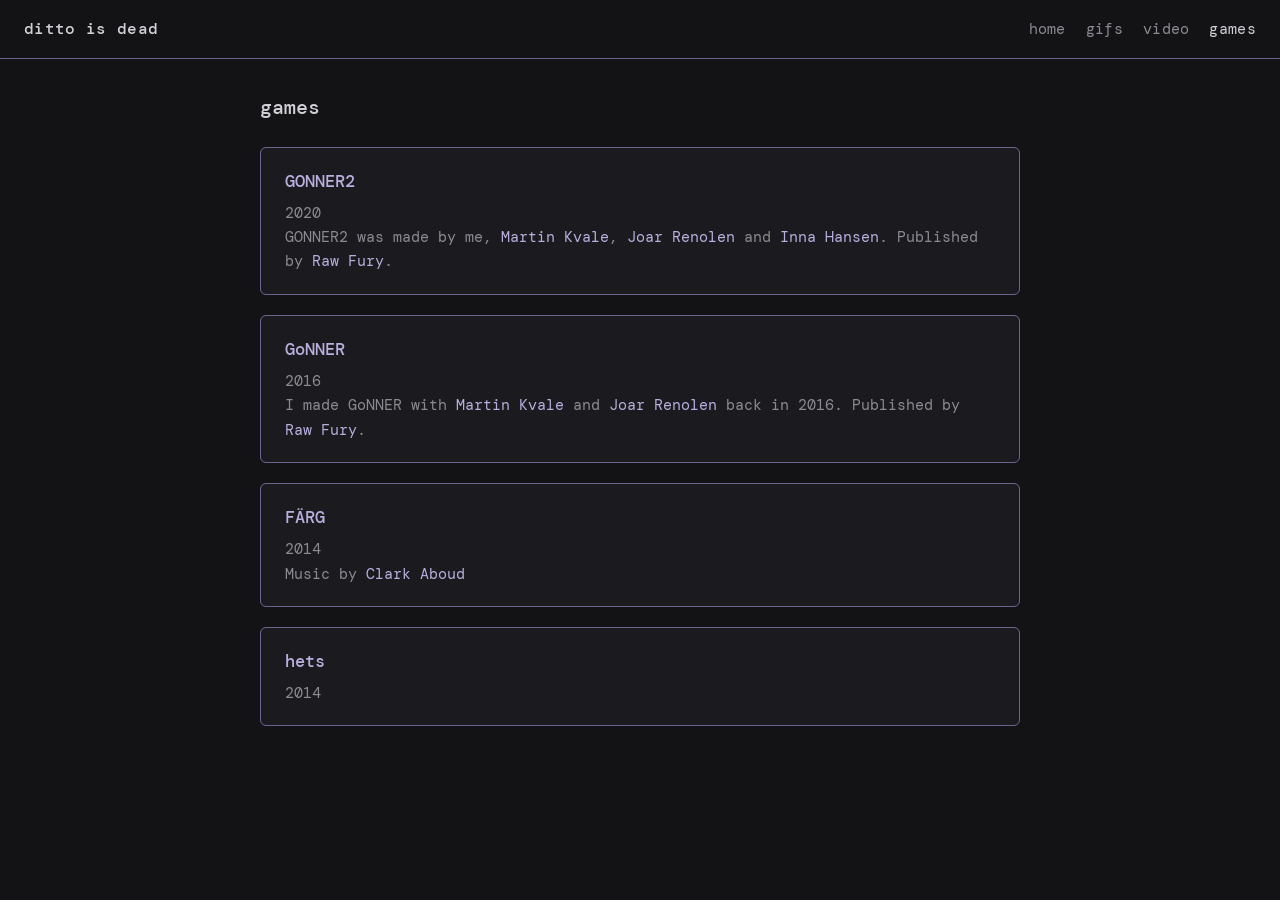
<file: games.html>
<!DOCTYPE html>
<html lang="en">
<head>
  <meta charset="UTF-8">
  <meta name="viewport" content="width=device-width, initial-scale=1.0">
  <title>ditto is dead</title>
  <link rel="preconnect" href="https://fonts.googleapis.com">
  <link rel="preconnect" href="https://fonts.gstatic.com" crossorigin>
  <link href="https://fonts.googleapis.com/css2?family=DM+Mono:wght@300;400;500&display=swap" rel="stylesheet">
  <link rel="stylesheet" href="style.css">
</head>
<body>
  <header class="site-header">
    <a class="logo" href="index.html">
      ditto is dead
    </a>
    <nav class="nav">
      <a href="index.html">home</a>
      <a href="gifs.html">gifs</a>
      <a href="video.html">video</a>
      <a href="games.html" aria-current="page">games</a>
    </nav>
  </header>

  <main class="page">
    <div class="page-inner">
      <h1 class="page-title">games</h1>

      <div class="game-list">
        <!-- To add a game: copy one <article> block, set the link and text. -->

        <article class="game-item">
          <h2><a href="https://store.steampowered.com/app/1117670/GONNER2/">GONNER2</a></h2>
          <p>2020</p>
          <p>GONNER2 was made by me, <a href="https://bsky.app/profile/lydmartin.bsky.social">Martin Kvale</a>, <a href="https://www.joarrenolen.com/">Joar Renolen</a> and <a href="https://bsky.app/profile/innana.bsky.social">Inna Hansen</a>. Published by <a href="https://rawfury.com/">Raw Fury</a>.</p>
        </article>
        <article class="game-item">
          <h2><a href="https://store.steampowered.com/app/437570/GoNNER/">GoNNER</a></h2>
          <p>2016</p>
          <p>I made GoNNER with <a href="https://bsky.app/profile/lydmartin.bsky.social">Martin Kvale</a> and <a href="https://www.joarrenolen.com/">Joar Renolen</a> back in 2016. Published by <a href="https://rawfury.com/">Raw Fury</a>.</p>
        </article>
        <article class="game-item">
          <h2><a href="https://ditto.itch.io/farg">FÄRG</a></h2>
          <p>2014</p>
          <p>Music by <a href="https://clarkaboud.com/">Clark Aboud</a></p>
        </article>
        <article class="game-item">
          <h2><a href="https://ditto.itch.io/hets">hets</a></h2>
          <p>2014</p>
        </article>

      </div>
    </div>
  </main>
</body>
</html>
</file>
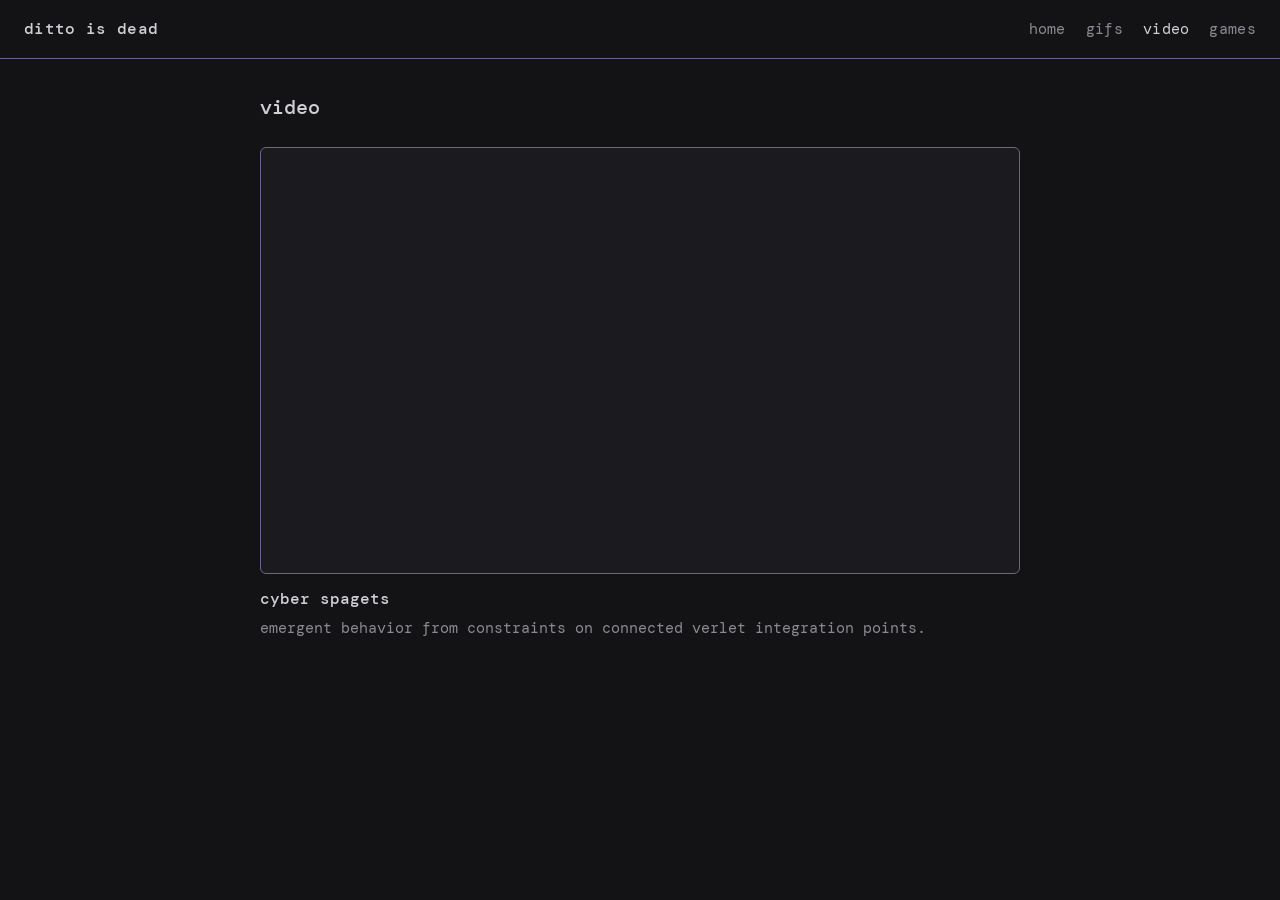
<file: video.html>
<!DOCTYPE html>
<html lang="en">
<head>
  <meta charset="UTF-8">
  <meta name="viewport" content="width=device-width, initial-scale=1.0">
  <title>ditto is dead</title>
  <link rel="preconnect" href="https://fonts.googleapis.com">
  <link rel="preconnect" href="https://fonts.gstatic.com" crossorigin>
  <link href="https://fonts.googleapis.com/css2?family=DM+Mono:wght@300;400;500&display=swap" rel="stylesheet">
  <link rel="stylesheet" href="style.css">
</head>
<body>
  <header class="site-header">
    <a class="logo" href="index.html">
      ditto is dead
    </a>
    <nav class="nav">
      <a href="index.html">home</a>
      <a href="gifs.html">gifs</a>
      <a href="video.html" aria-current="page">video</a>
      <a href="games.html">games</a>
    </nav>
  </header>

  <main class="page">
    <div class="page-inner">
      <h1 class="page-title">video</h1>

      <div class="video-list">
        <!--
          To add a video: copy one <article> block.
          Replace YOUR_VIDEO_ID with the id from a YouTube URL.
          e.g. https://www.youtube.com/watch?v=abc123XYZ  ->  abc123XYZ
        -->
        <article class="video-item">
          <div class="video-frame">
            <iframe
              src="https://www.youtube.com/embed/4k17naORJCc"
              title="cyber spagets"
              referrerpolicy="strict-origin-when-cross-origin"
              allow="accelerometer; autoplay; clipboard-write; encrypted-media; gyroscope; picture-in-picture"
              allowfullscreen></iframe>
          </div>
          <h2>cyber spagets</h2>
          <p>emergent behavior from constraints on connected verlet integration points.</p>
        </article>
 
      </div>
    </div>
  </main>
</body>
</html>
</file>
<file: style.css>
/* ---- Theme ---- */
:root {
  --bg:        #131316;   /* near-black background */
  --panel:     #1b1b1f;   /* slightly lifted surface */
  --text:      #cfcfd6;   /* light grey text */
  --text-dim:  #8a8a92;   /* secondary grey */
  --border:    #6f6291;   /* muted purple edges */
  --border-soft: #3a3550; /* quieter purple for inner lines */
  --link:      #b9aede;   /* desaturated purple for links */
}

* { box-sizing: border-box; }

html { -webkit-text-size-adjust: 100%; }

body {
  margin: 0;
  min-height: 100vh;
  display: flex;
  flex-direction: column;
  background: var(--bg);
  color: var(--text);
  font-family: "DM Mono", ui-monospace, "SF Mono", Menlo, Consolas, monospace;
  font-size: 16px;
  line-height: 1.6;
}

/* ---- Header / logo ---- */
.site-header {
  display: flex;
  align-items: center;
  justify-content: space-between;
  gap: 1rem;
  padding: 1rem 1.5rem;
  border-bottom: 1px solid var(--border);
}

.logo {
  color: var(--text);
  font-weight: 500;
  letter-spacing: 0.02em;
  text-decoration: none;
}

.logo:hover { text-decoration: none; }

.logo img {
  display: block;
  height: 40px;
  width: auto;
}

.nav {
  display: flex;
  gap: 1.25rem;
  font-size: 0.95rem;
}

.nav a {
  color: var(--text-dim);
  text-decoration: none;
  letter-spacing: 0.02em;
}

.nav a:hover,
.nav a:focus,
.nav a[aria-current="page"] {
  color: var(--text);
}

/* ---- Front page: centered box ---- */
.center-wrap {
  flex: 1;
  display: flex;
  align-items: center;
  justify-content: center;
  padding: 2rem 1.5rem;
}

.card {
  width: 100%;
  max-width: 460px;
  background: var(--panel);
  border: 1px solid var(--border);
  border-radius: 6px;
  padding: 2rem 2.25rem;
}

.card h1 {
  margin: 0 0 0.75rem;
  font-size: 1.5rem;
  font-weight: 500;
  color: var(--text);
}

.card p {
  margin: 0 0 1.25rem;
  color: var(--text-dim);
}

.contact {
  margin: 0 0 1.5rem;
  padding: 0;
  list-style: none;
}

.contact li {
  margin: 0 0 0.4rem;
}

.contact .label {
  display: inline-block;
  width: 5.5rem;
  color: var(--text-dim);
}

.links {
  display: flex;
  flex-wrap: wrap;
  gap: 0.75rem 1.25rem;
  margin: 0;
  padding-top: 1.25rem;
  border-top: 1px solid var(--border-soft);
}

a, .links a {
  color: var(--link);
  text-decoration: none;
}

a:hover, a:focus { text-decoration: underline; }

/* ---- Gallery page ---- */
.gallery-main {
  flex: 1;
  padding: 1.5rem;
  overflow-y: auto;
}

.grid {
  display: grid;
  /* >=180px per tile, but never more than 4 per row (the 5rem = 5 gaps of 1rem) */
  grid-template-columns: repeat(auto-fill, minmax(max(180px, (100% - 5rem) / 4), 1fr));
  gap: 1rem;
}

.grid figure {
  margin: 0;
  border: 1px solid var(--border);
  border-radius: 6px;
  overflow: hidden;
  background: var(--panel);
}

.grid img {
  display: block;
  width: 100%;
  aspect-ratio: 1 / 1;
  height: auto;
  object-fit: cover;
}

/* ---- Site lightbox (lightbox.js) ----
   The gif viewer on both the home grid and the gifs page. The older
   radio-driven .lightbox further down is only the no-JavaScript fallback. */
#lightbox {
  position: fixed;
  inset: 0;
  z-index: 50;
  display: flex;
  align-items: center;
  justify-content: center;
  background: rgba(10, 10, 12, 0.92);
  cursor: zoom-out;
}

#lightbox[hidden] { display: none; }

#lb-fig {
  margin: 0;
  display: flex;
  flex-direction: column;
  align-items: center;
  cursor: default;
}

/* the gif's filename, above the image */
#lb-name {
  margin-bottom: 0.6rem;
  color: var(--text);
  font-size: 0.95rem;
  text-align: center;
}

#lb-img {
  display: block;
  border: 1px solid var(--border);
  background: var(--panel);
  image-rendering: pixelated;      /* hard pixels when enlarged */
  image-rendering: crisp-edges;
}

#lb-cap {
  margin-top: 0.85rem;
  max-width: 60ch;
  color: var(--text-dim);
  font-size: 0.95rem;
  text-align: center;
}

#lb-cap:empty { display: none; }

#lightbox button {
  position: absolute;
  z-index: 2;
  padding: 0.5rem 0.75rem;
  background: none;
  border: 0;
  font: inherit;
  line-height: 1;
  color: var(--text-dim);
  cursor: pointer;
  user-select: none;
}

#lightbox button:hover { color: var(--text); }
#lightbox button[hidden] { display: none; }

#lightbox .lb-close {
  top: 1rem;
  right: 1.25rem;
  padding: 0;
  font-size: 1.75rem;
}

#lightbox .lb-prev,
#lightbox .lb-next {
  top: 50%;
  transform: translateY(-50%);
  font-size: 2.5rem;
}

#lightbox .lb-prev { left: 0.75rem; }
#lightbox .lb-next { right: 0.75rem; }

/* ---- Accessibility / motion ---- */
a:focus-visible,
.nav a:focus-visible {
  outline: 2px solid var(--link);
  outline-offset: 2px;
}

@media (prefers-reduced-motion: reduce) {
  * { scroll-behavior: auto; }
}

/* ---- Small screens ---- */
@media (max-width: 480px) {
  .card { padding: 1.5rem 1.5rem; }
  .grid { grid-template-columns: repeat(auto-fill, minmax(140px, 1fr)); }
}

/* ---- Lightbox (pure CSS, radio-driven so scroll position is kept) ---- */
.grid label { display: block; cursor: pointer; }

/* hidden radios that drive which lightbox (if any) is open.
   position:fixed keeps them in the viewport, so clicking a thumbnail
   never scrolls the page to reach an off-screen radio. */
.lb-toggle {
  position: fixed;
  top: 0;
  left: 0;
  width: 1px;
  height: 1px;
  opacity: 0;
  pointer-events: none;
}

.lightbox {
  position: fixed;
  inset: 0;
  z-index: 20;
  display: none;
  flex-direction: column;
  align-items: center;
  justify-content: center;
  padding: 2.5rem 1.5rem;
  background: rgba(10, 10, 12, 0.92);
}

/* a checked radio reveals the lightbox immediately after it */
.lb-toggle:checked + .lightbox { display: flex; }

/* full-area click target behind the image closes the lightbox */
.lightbox .backdrop {
  position: absolute;
  inset: 0;
  z-index: 0;
  cursor: zoom-out;
}

.lightbox .shot {
  position: relative;
  z-index: 1;
  margin: 0;
  display: flex;
  flex-direction: column;
  align-items: center;
  max-width: 100%;
  max-height: 100%;
}

.lightbox .shot img {
  max-width: 100%;
  max-height: 80vh;
  width: auto;
  height: auto;
  object-fit: contain;        /* full image, never cropped */
  border: 1px solid var(--border);
  background: var(--panel);
}

.lightbox figcaption {
  margin-top: 0.85rem;
  max-width: 60ch;
  color: var(--text-dim);
  font-size: 0.95rem;
  text-align: center;
}

.lightbox figcaption:empty { display: none; }   /* no caption -> no empty gap */

.lightbox .close {
  position: absolute;
  top: 1rem;
  right: 1.25rem;
  z-index: 2;
  font-size: 1.75rem;
  line-height: 1;
  color: var(--text-dim);
  cursor: pointer;
}

.lightbox .close:hover { color: var(--text); }

/* previous / next controls */
.lightbox .lb-prev,
.lightbox .lb-next {
  position: absolute;
  top: 50%;
  transform: translateY(-50%);
  z-index: 2;
  padding: 0.5rem 0.75rem;
  font-size: 2.5rem;
  line-height: 1;
  color: var(--text-dim);
  cursor: pointer;
  user-select: none;
}

.lightbox .lb-prev { left: 0.75rem; }
.lightbox .lb-next { right: 0.75rem; }

.lightbox .lb-prev:hover,
.lightbox .lb-next:hover { color: var(--text); }

/* ---- Content pages (video, games) ---- */
.page {
  flex: 1;
  padding: 2rem 1.5rem;
  overflow-y: auto;
}

.page-inner {
  max-width: 760px;
  margin: 0 auto;
}

.page-title {
  margin: 0 0 1.5rem;
  font-size: 1.25rem;
  font-weight: 500;
  color: var(--text);
}

/* ---- Video page ---- */
.video-list {
  display: flex;
  flex-direction: column;
  gap: 2rem;
}

.video-frame {
  position: relative;
  aspect-ratio: 16 / 9;
  border: 1px solid var(--border);
  border-radius: 6px;
  overflow: hidden;
  background: var(--panel);
}

.video-frame iframe {
  position: absolute;
  inset: 0;
  width: 100%;
  height: 100%;
  border: 0;
}

.video-item h2 {
  margin: 0.75rem 0 0;
  font-size: 1rem;
  font-weight: 500;
  color: var(--text);
}

.video-item p {
  margin: 0.25rem 0 0;
  color: var(--text-dim);
  font-size: 0.95rem;
}

/* ---- Games page ---- */
.game-list {
  display: flex;
  flex-direction: column;
  gap: 1.25rem;
}

.game-item {
  border: 1px solid var(--border);
  border-radius: 6px;
  background: var(--panel);
  padding: 1.25rem 1.5rem;
}

.game-item h2 {
  margin: 0 0 0.4rem;
  font-size: 1.05rem;
  font-weight: 500;
}

.game-item h2 a { color: var(--link); }

.game-item p {
  margin: 0;
  color: var(--text-dim);
  font-size: 0.95rem;
}
</file>
